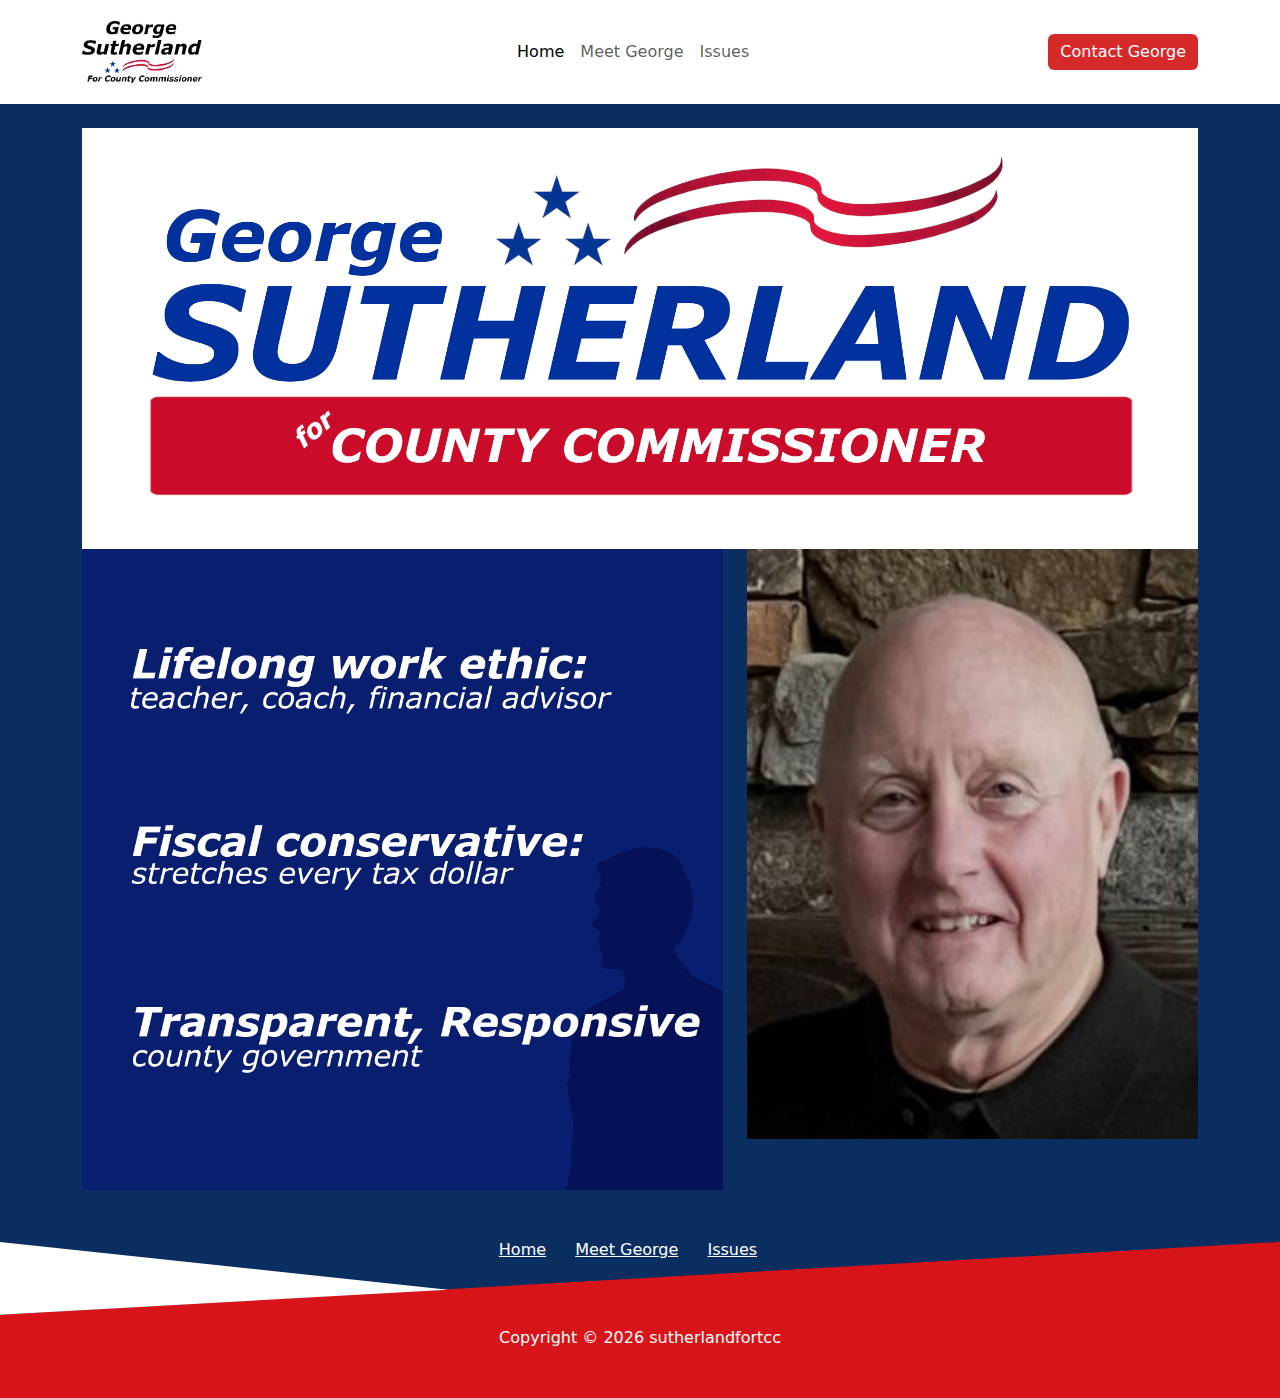
<file: index.html>
<!DOCTYPE html>
<html data-bs-theme="light" lang="en" style="background: #ffffff;">

<head>
    <meta charset="utf-8">
    <meta name="viewport" content="width=device-width, initial-scale=1.0, shrink-to-fit=no">
    <title>Sutherland for County Commissioner</title>
    <link rel="canonical" href="https://sutherlandfortcc.com/">
    <meta property="og:url" content="https://sutherlandfortcc.com/">
    <script type="application/ld+json">
        {
            "@context": "http://schema.org",
            "@type": "WebSite",
            "name": "Sutherland For TCC",
            "url": "https://sutherlandfortcc.com"
        }
    </script>
    <link rel="icon" type="image/png" sizes="4039x4039" href="assets/img/Iconwhitebg.png">
    <link rel="icon" type="image/png" sizes="4039x4039" href="assets/img/Iconwhitebg.png" media="(prefers-color-scheme: dark)">
    <link rel="icon" type="image/png" sizes="4039x4039" href="assets/img/Iconwhitebg.png">
    <link rel="icon" type="image/png" sizes="4039x4039" href="assets/img/Iconwhitebg.png" media="(prefers-color-scheme: dark)">
    <link rel="icon" type="image/png" sizes="4039x4039" href="assets/img/Iconwhitebg.png">
    <link rel="icon" type="image/png" sizes="4039x4039" href="assets/img/Iconwhitebg.png">
    <link rel="icon" type="image/png" sizes="4039x4039" href="assets/img/Iconwhitebg.png">
    <link rel="stylesheet" href="assets/bootstrap/css/bootstrap.min.css">
    <link rel="stylesheet" href="assets/css/Navbar-Centered-Links-icons.css">
    <link rel="stylesheet" href="assets/css/styles.css">
<script id="dsq-count-scr" src="//sutherlandfortcc-com.disqus.com/count.js" async></script>
</head>

<body style="background: rgb(10,46,96);">
    <nav class="navbar navbar-expand-md bg-body py-3">
        <div class="container"><a class="navbar-brand d-flex align-items-center" href="#"><img class="img-fluid" width="2737" height="1409" src="assets/img/newlogo.png" style="width: 120px;"></a><button data-bs-toggle="collapse" class="navbar-toggler" data-bs-target="#navcol-3"><span class="visually-hidden">Toggle navigation</span><span class="navbar-toggler-icon"></span></button>
            <div class="collapse navbar-collapse" id="navcol-3">
                <ul class="navbar-nav mx-auto">
                    <li class="nav-item"><a class="nav-link active" href="/index.html">Home</a></li>
                    <li class="nav-item"><a class="nav-link" href="/meet-george.html">Meet George</a></li>
                    <li class="nav-item"><a class="nav-link" href="/issues.html">Issues</a></li>
                    <li class="nav-item"></li>
                </ul><a class="btn btn-primary" role="button" style="background: #d42a2a;border-style: none;" href="contact-george.html" target="_parent">Contact George</a>
            </div>
        </div>
    </nav>
    <div class="container">
        <div class="row">
            <div class="col-md-12"><img class="img-fluid mt-4" width="2120" height="800" src="assets/img/geobanner.png"></div>
        </div>
    </div>
    <div class="container">
        <div class="row">
            <div class="col-md-7"><img class="img-fluid" width="2120" height="2120" src="assets/img/banner2.png"></div>
            <div class="col-md-5"><img class="img-fluid w-100" width="378" height="495" src="assets/img/geoimage.png"></div>
        </div>
    </div>
    <footer class="text-center position-relative overflow-hidden diagonal-footer">
        <div class="container position-relative py-5" style="z-index:10;">
            <ul class="list-inline mb-3">
                <li class="list-inline-item me-4 list-inline-item"><a class="link-light" href="/index.html">Home</a></li>
                <li class="list-inline-item me-4 list-inline-item"><a class="link-light" href="/meet-george.html">Meet George</a></li>
                <li class="list-inline-item me-4 list-inline-item"><a class="link-light" href="/issues.html">Issues</a></li>
            </ul>
            <ul class="list-inline mb-4">
                <li class="list-inline-item me-4 list-inline-item"><i class="fs-4 bi bi-facebook"></i></li>
                <li class="list-inline-item me-4 list-inline-item"><i class="fs-4 bi bi-twitter-x"></i></li>
                <li class="list-inline-item list-inline-item"><i class="fs-4 bi bi-instagram"></i></li>
            </ul>
            <p class="mb-0">Copyright © 2026 sutherlandfortcc</p>
        </div>
    </footer>
    <script src="assets/bootstrap/js/bootstrap.min.js"></script>
</body>

</html>
</file>
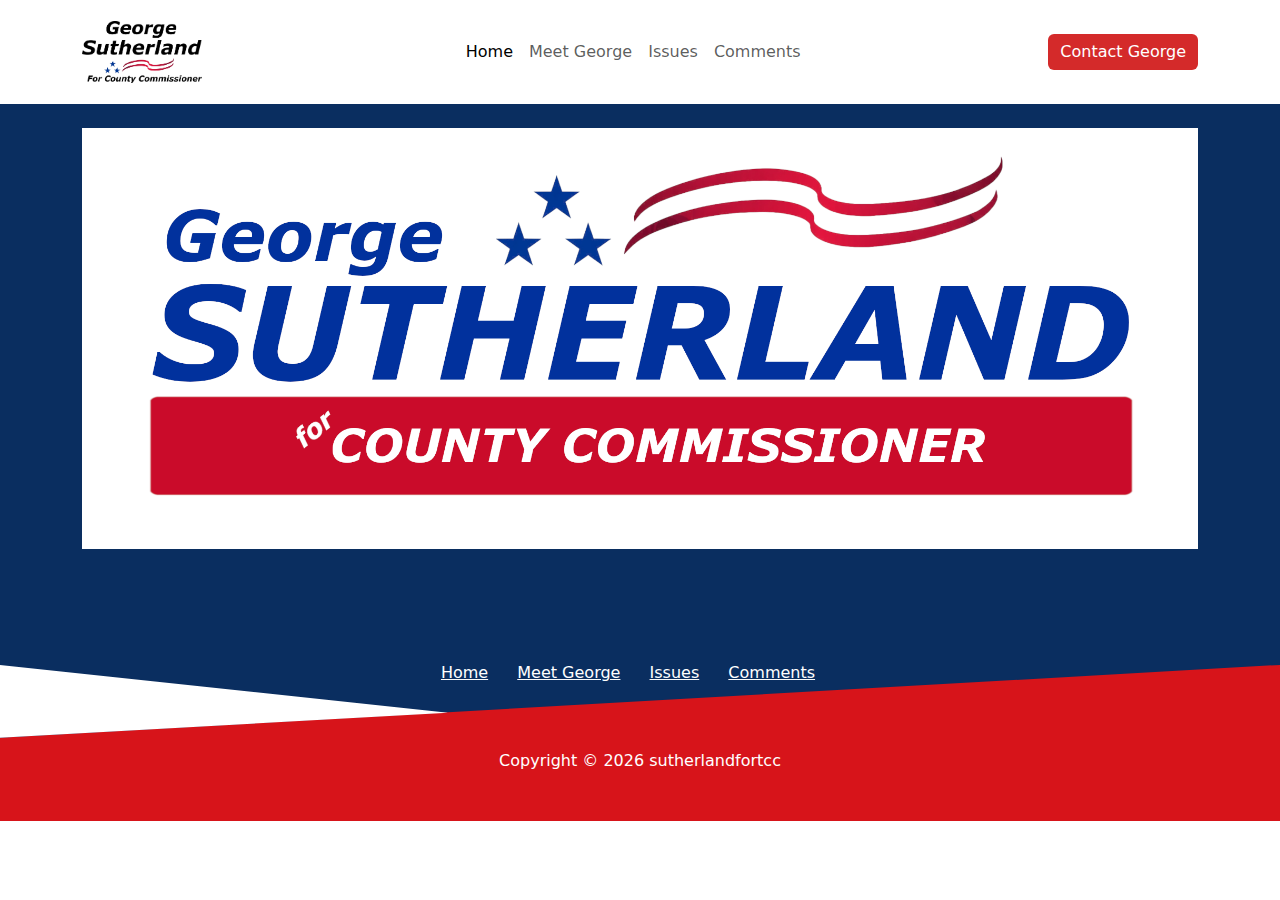
<file: comments.html>
<!DOCTYPE html>
<html data-bs-theme="light" lang="en" style="background: #ffffff;">

<head>
    <meta charset="utf-8">
    <meta name="viewport" content="width=device-width, initial-scale=1.0, shrink-to-fit=no">
    <title>Sutherland for County Commissioner</title>
    <link rel="canonical" href="https://sutherlandfortcc.com/comments.html">
    <meta property="og:url" content="https://sutherlandfortcc.com/comments.html">
    <link rel="icon" type="image/png" sizes="4039x4039" href="assets/img/Iconwhitebg.png">
    <link rel="icon" type="image/png" sizes="4039x4039" href="assets/img/Iconwhitebg.png" media="(prefers-color-scheme: dark)">
    <link rel="icon" type="image/png" sizes="4039x4039" href="assets/img/Iconwhitebg.png">
    <link rel="icon" type="image/png" sizes="4039x4039" href="assets/img/Iconwhitebg.png" media="(prefers-color-scheme: dark)">
    <link rel="icon" type="image/png" sizes="4039x4039" href="assets/img/Iconwhitebg.png">
    <link rel="icon" type="image/png" sizes="4039x4039" href="assets/img/Iconwhitebg.png">
    <link rel="icon" type="image/png" sizes="4039x4039" href="assets/img/Iconwhitebg.png">
    <link rel="stylesheet" href="assets/bootstrap/css/bootstrap.min.css">
    <link rel="stylesheet" href="assets/css/Navbar-Centered-Links-icons.css">
    <link rel="stylesheet" href="assets/css/styles.css">
<script id="dsq-count-scr" src="//sutherlandfortcc-com.disqus.com/count.js" async></script>
</head>

<body style="background: rgb(10,46,96);">
    <nav class="navbar navbar-expand-md bg-body py-3">
        <div class="container"><a class="navbar-brand d-flex align-items-center" href="#"><img class="img-fluid" width="2737" height="1409" src="assets/img/newlogo.png" style="width: 120px;"></a><button data-bs-toggle="collapse" class="navbar-toggler" data-bs-target="#navcol-3"><span class="visually-hidden">Toggle navigation</span><span class="navbar-toggler-icon"></span></button>
            <div class="collapse navbar-collapse" id="navcol-3">
                <ul class="navbar-nav mx-auto">
                    <li class="nav-item"><a class="nav-link active" href="/index.html">Home</a></li>
                    <li class="nav-item"><a class="nav-link" href="/meet-george.html">Meet George</a></li>
                    <li class="nav-item"><a class="nav-link" href="/issues.html">Issues</a></li>
                    <li class="nav-item"><a class="nav-link" href="/comments.html">Comments</a></li>
                </ul><a class="btn btn-primary" role="button" href="/contact-george.html" style="background: #d42a2a;border-style: none;" target="_parent">Contact George</a>
            </div>
        </div>
    </nav>
    <div class="container">
        <div class="row">
            <div class="col-md-12"><img class="img-fluid mt-4" width="2120" height="800" src="assets/img/geobanner.png"></div>
        </div>
    </div>
    <div class="container" style="margin-top: 32px;margin-bottom: 32px;"><div class="row">
<div id="disqus_thread"></div>
<script>
    /**
    *  RECOMMENDED CONFIGURATION VARIABLES: EDIT AND UNCOMMENT THE SECTION BELOW TO INSERT DYNAMIC VALUES FROM YOUR PLATFORM OR CMS.
    *  LEARN WHY DEFINING THESE VARIABLES IS IMPORTANT: https://disqus.com/admin/universalcode/#configuration-variables    */
    /*
    var disqus_config = function () {
    this.page.url = PAGE_URL;  // Replace PAGE_URL with your page's canonical URL variable
    this.page.identifier = PAGE_IDENTIFIER; // Replace PAGE_IDENTIFIER with your page's unique identifier variable
    };
    */
    (function() { // DON'T EDIT BELOW THIS LINE
    var d = document, s = d.createElement('script');
    s.src = 'https://sutherlandfortcc-com.disqus.com/embed.js';
    s.setAttribute('data-timestamp', +new Date());
    (d.head || d.body).appendChild(s);
    })();
</script>
<noscript>Please enable JavaScript to view the <a href="https://disqus.com/?ref_noscript">comments powered by Disqus.</a></noscript>
</div>
<script id="dsq-count-scr" src="//sutherlandfortcc-com.disqus.com/count.js" async></script></div>
    <footer class="text-center position-relative overflow-hidden diagonal-footer">
        <div class="container position-relative py-5" style="z-index:10;">
            <ul class="list-inline mb-3">
                <li class="list-inline-item me-4 list-inline-item"><a class="link-light" href="/index.html">Home</a></li>
                <li class="list-inline-item me-4 list-inline-item"><a class="link-light" href="/meet-george.html">Meet George</a></li>
                <li class="list-inline-item me-4 list-inline-item"><a class="link-light" href="/issues.html">Issues</a></li>
                <li class="list-inline-item me-4 list-inline-item"><a class="link-light" href="/comments.html">Comments</a></li>
            </ul>
            <ul class="list-inline mb-4">
                <li class="list-inline-item me-4 list-inline-item"><i class="fs-4 bi bi-facebook"></i></li>
                <li class="list-inline-item me-4 list-inline-item"><i class="fs-4 bi bi-twitter-x"></i></li>
                <li class="list-inline-item list-inline-item"><i class="fs-4 bi bi-instagram"></i></li>
            </ul>
            <p class="mb-0">Copyright © 2026 sutherlandfortcc</p>
        </div>
    </footer>
    <script src="assets/bootstrap/js/bootstrap.min.js"></script>
</body>

</html>
</file>
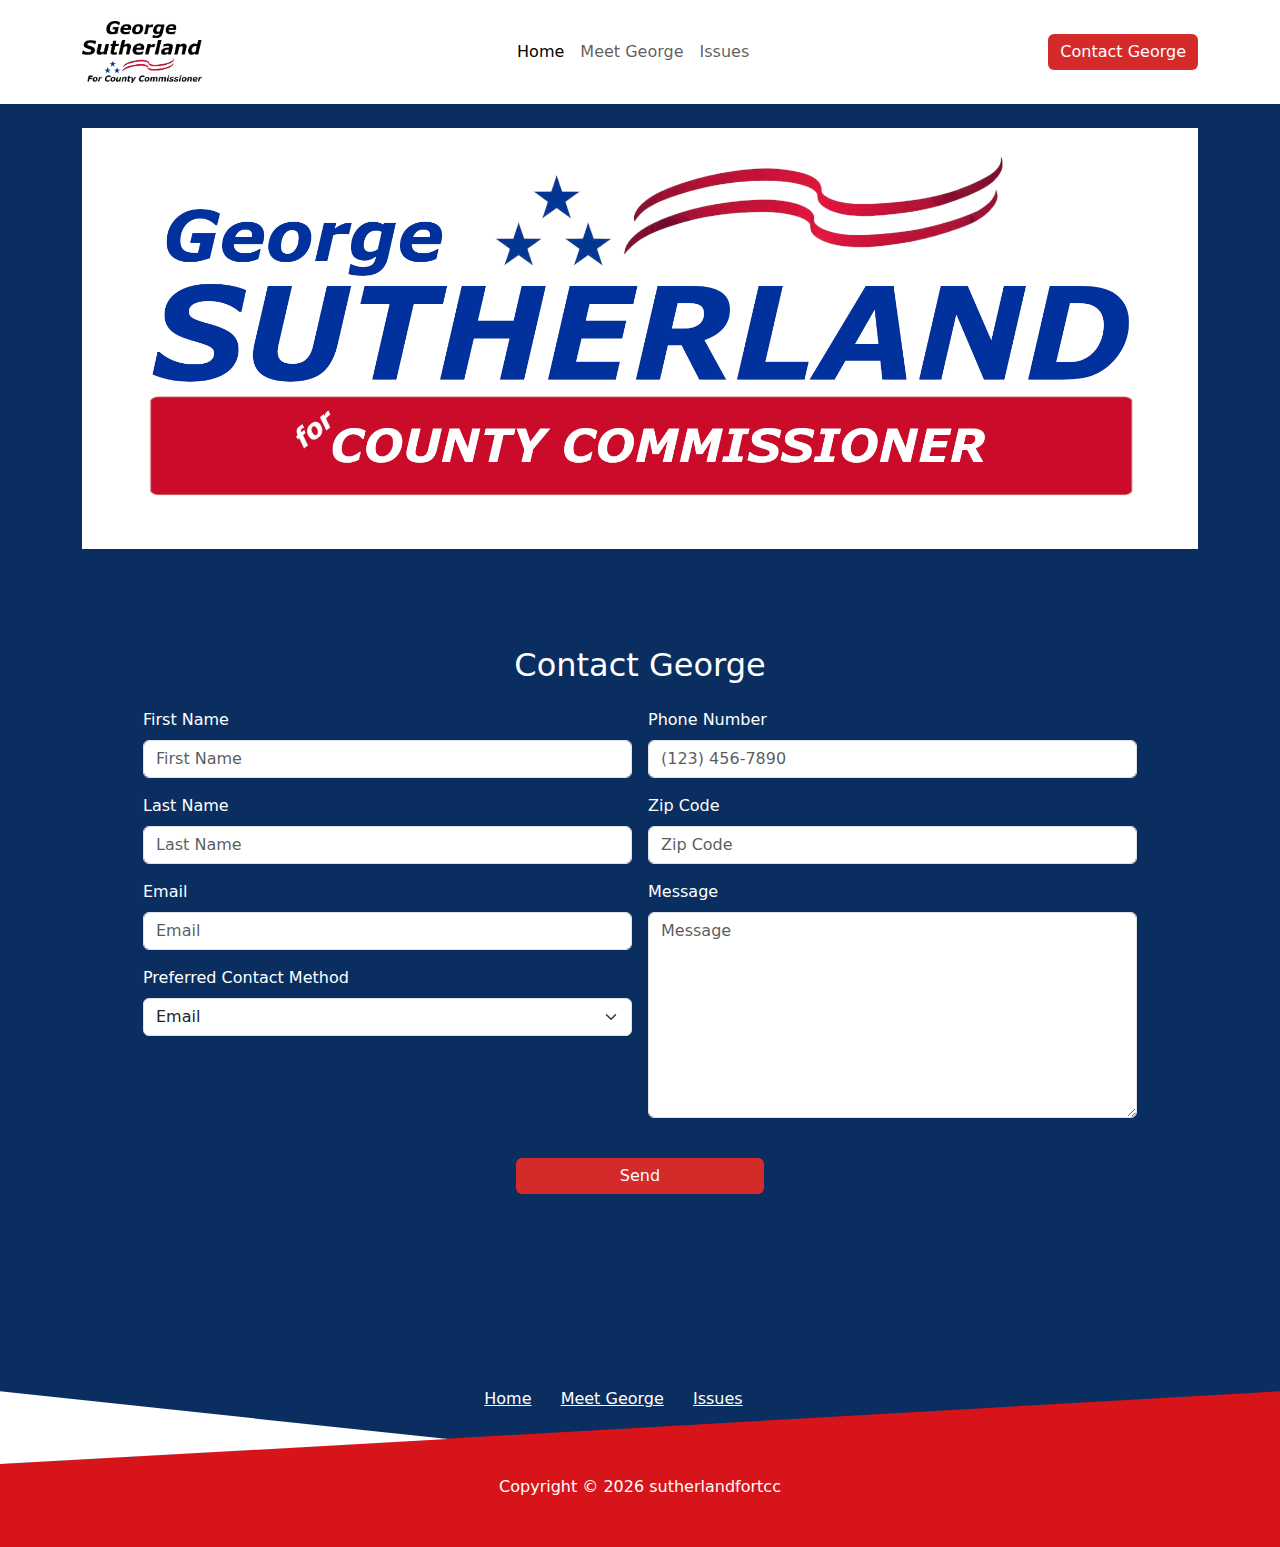
<file: contact-george.html>
<!DOCTYPE html>
<html data-bs-theme="light" lang="en" style="background: #ffffff;">

<head>
    <meta charset="utf-8">
    <meta name="viewport" content="width=device-width, initial-scale=1.0, shrink-to-fit=no">
    <title>Sutherland for County Commissioner</title>
    <link rel="canonical" href="https://sutherlandfortcc.com/contact-george.html">
    <meta property="og:url" content="https://sutherlandfortcc.com/contact-george.html">
    <link rel="icon" type="image/png" sizes="4039x4039" href="assets/img/Iconwhitebg.png">
    <link rel="icon" type="image/png" sizes="4039x4039" href="assets/img/Iconwhitebg.png" media="(prefers-color-scheme: dark)">
    <link rel="icon" type="image/png" sizes="4039x4039" href="assets/img/Iconwhitebg.png">
    <link rel="icon" type="image/png" sizes="4039x4039" href="assets/img/Iconwhitebg.png" media="(prefers-color-scheme: dark)">
    <link rel="icon" type="image/png" sizes="4039x4039" href="assets/img/Iconwhitebg.png">
    <link rel="icon" type="image/png" sizes="4039x4039" href="assets/img/Iconwhitebg.png">
    <link rel="icon" type="image/png" sizes="4039x4039" href="assets/img/Iconwhitebg.png">
    <link rel="stylesheet" href="assets/bootstrap/css/bootstrap.min.css">
    <link rel="stylesheet" href="assets/css/Navbar-Centered-Links-icons.css">
    <link rel="stylesheet" href="assets/css/styles.css">
<script id="dsq-count-scr" src="//sutherlandfortcc-com.disqus.com/count.js" async></script>
</head>

<body style="background: rgb(10,46,96);">
    <nav class="navbar navbar-expand-md bg-body py-3">
        <div class="container"><a class="navbar-brand d-flex align-items-center" href="#"><img class="img-fluid" width="2737" height="1409" src="assets/img/newlogo.png" style="width: 120px;"></a><button data-bs-toggle="collapse" class="navbar-toggler" data-bs-target="#navcol-3"><span class="visually-hidden">Toggle navigation</span><span class="navbar-toggler-icon"></span></button>
            <div class="collapse navbar-collapse" id="navcol-3">
                <ul class="navbar-nav mx-auto">
                    <li class="nav-item"><a class="nav-link active" href="/index.html">Home</a></li>
                    <li class="nav-item"><a class="nav-link" href="/meet-george.html">Meet George</a></li>
                    <li class="nav-item"><a class="nav-link" href="/issues.html">Issues</a></li>
                    <li class="nav-item"></li>
                </ul><a class="btn btn-primary" role="button" href="/contact-george.html" style="background: #d42a2a;border-style: none;" target="_parent">Contact George</a>
            </div>
        </div>
    </nav>
    <div class="container">
        <div class="row">
            <div class="col-md-12"><img class="img-fluid mt-4" width="2120" height="800" src="assets/img/geobanner.png"></div>
        </div>
        <section class="position-relative py-4 py-xl-5">
            <div class="container position-relative">
                <div class="row d-flex justify-content-center">
                    <div style="border-color: rgba(33,37,41,0);">
                        <div class="card mb-5" style="background: rgba(255,255,255,0);border-color: rgba(33,37,41,0);">
                            <div class="card-body p-sm-5" style="border-color: rgba(33,37,41,0);color: rgba(33,37,41,0);">
                                <h2 class="text-center mb-4" style="border-color: rgb(255,255,255);color: rgb(255,255,255);">Contact George</h2>
                                <form data-bss-recipient="c19b394ef7cd3996d96fe437ce6abf52" data-bss-subject="County Election" data-bss-redirect-url="thank-you.html">
                                    <div class="row g-3">
                                        <div class="col-md-6">
                                            <div class="mb-3"><label class="form-label" for="first-name" style="color: rgb(255,255,255);">First Name</label><input class="form-control form-control" type="text" id="first-name" name="first_name" placeholder="First Name" required=""></div>
                                            <div class="mb-3"><label class="form-label" for="last-name" style="color: rgb(255,255,255);">Last Name</label><input class="form-control form-control" type="text" id="last-name" name="last_name" placeholder="Last Name" required=""></div>
                                            <div class="mb-3" style="border-color: rgb(255,255,255);"><label class="form-label" for="email-2" style="color: rgb(255,255,255);">Email</label><input class="form-control form-control" type="email" id="email-2" name="email" placeholder="Email" required=""></div>
                                            <div class="mb-3"><label class="form-label" for="preferred-contact" style="color: rgb(255,255,255);">Preferred Contact Method</label><select class="form-select form-select" id="preferred-contact" name="preferred_contact" required="">
                                                    <option value="email" selected="">Email</option>
                                                    <option value="phone">Phone</option>
                                                </select></div>
                                        </div>
                                        <div class="col-md-6">
                                            <div class="mb-3"><label class="form-label" for="phone" style="color: rgb(255,255,255);">Phone Number</label><input class="form-control form-control" type="tel" id="phone" name="phone" placeholder="(123) 456-7890"></div>
                                            <div class="mb-3"><label class="form-label" for="zip" style="color: rgb(255,255,255);">Zip Code</label><input class="form-control form-control" type="text" id="zip" name="zip" placeholder="Zip Code"></div>
                                            <div class="mb-3"><label class="form-label" for="message-2" style="color: rgb(255,255,255);">Message</label><textarea class="form-control form-control" id="message-2" name="message" placeholder="Message" required="" rows="8"></textarea></div>
                                        </div>
                                    </div>
                                    <div class="d-flex justify-content-center mt-4"><button class="btn btn-primary d-block w-25" type="submit" style="background: #d42a2a;border-style: none;">Send</button></div>
                                </form>
                            </div>
                        </div>
                    </div>
                </div>
            </div>
        </section>
    </div>
    <footer class="text-center position-relative overflow-hidden diagonal-footer">
        <div class="container position-relative py-5" style="z-index:10;">
            <ul class="list-inline mb-3">
                <li class="list-inline-item me-4 list-inline-item"><a class="link-light" href="/index.html">Home</a></li>
                <li class="list-inline-item me-4 list-inline-item"><a class="link-light" href="/meet-george.html">Meet George</a></li>
                <li class="list-inline-item me-4 list-inline-item"><a class="link-light" href="/issues.html">Issues</a></li>
                <li class="list-inline-item me-4 list-inline-item"></li>
            </ul>
            <ul class="list-inline mb-4">
                <li class="list-inline-item me-4 list-inline-item"><i class="fs-4 bi bi-facebook"></i></li>
                <li class="list-inline-item me-4 list-inline-item"><i class="fs-4 bi bi-twitter-x"></i></li>
                <li class="list-inline-item list-inline-item"><i class="fs-4 bi bi-instagram"></i></li>
            </ul>
            <p class="mb-0">Copyright © 2026 sutherlandfortcc</p>
        </div>
    </footer>
    <script src="assets/bootstrap/js/bootstrap.min.js"></script>
    <script src="assets/js/smart-forms.min.js"></script>
</body>

</html>
</file>
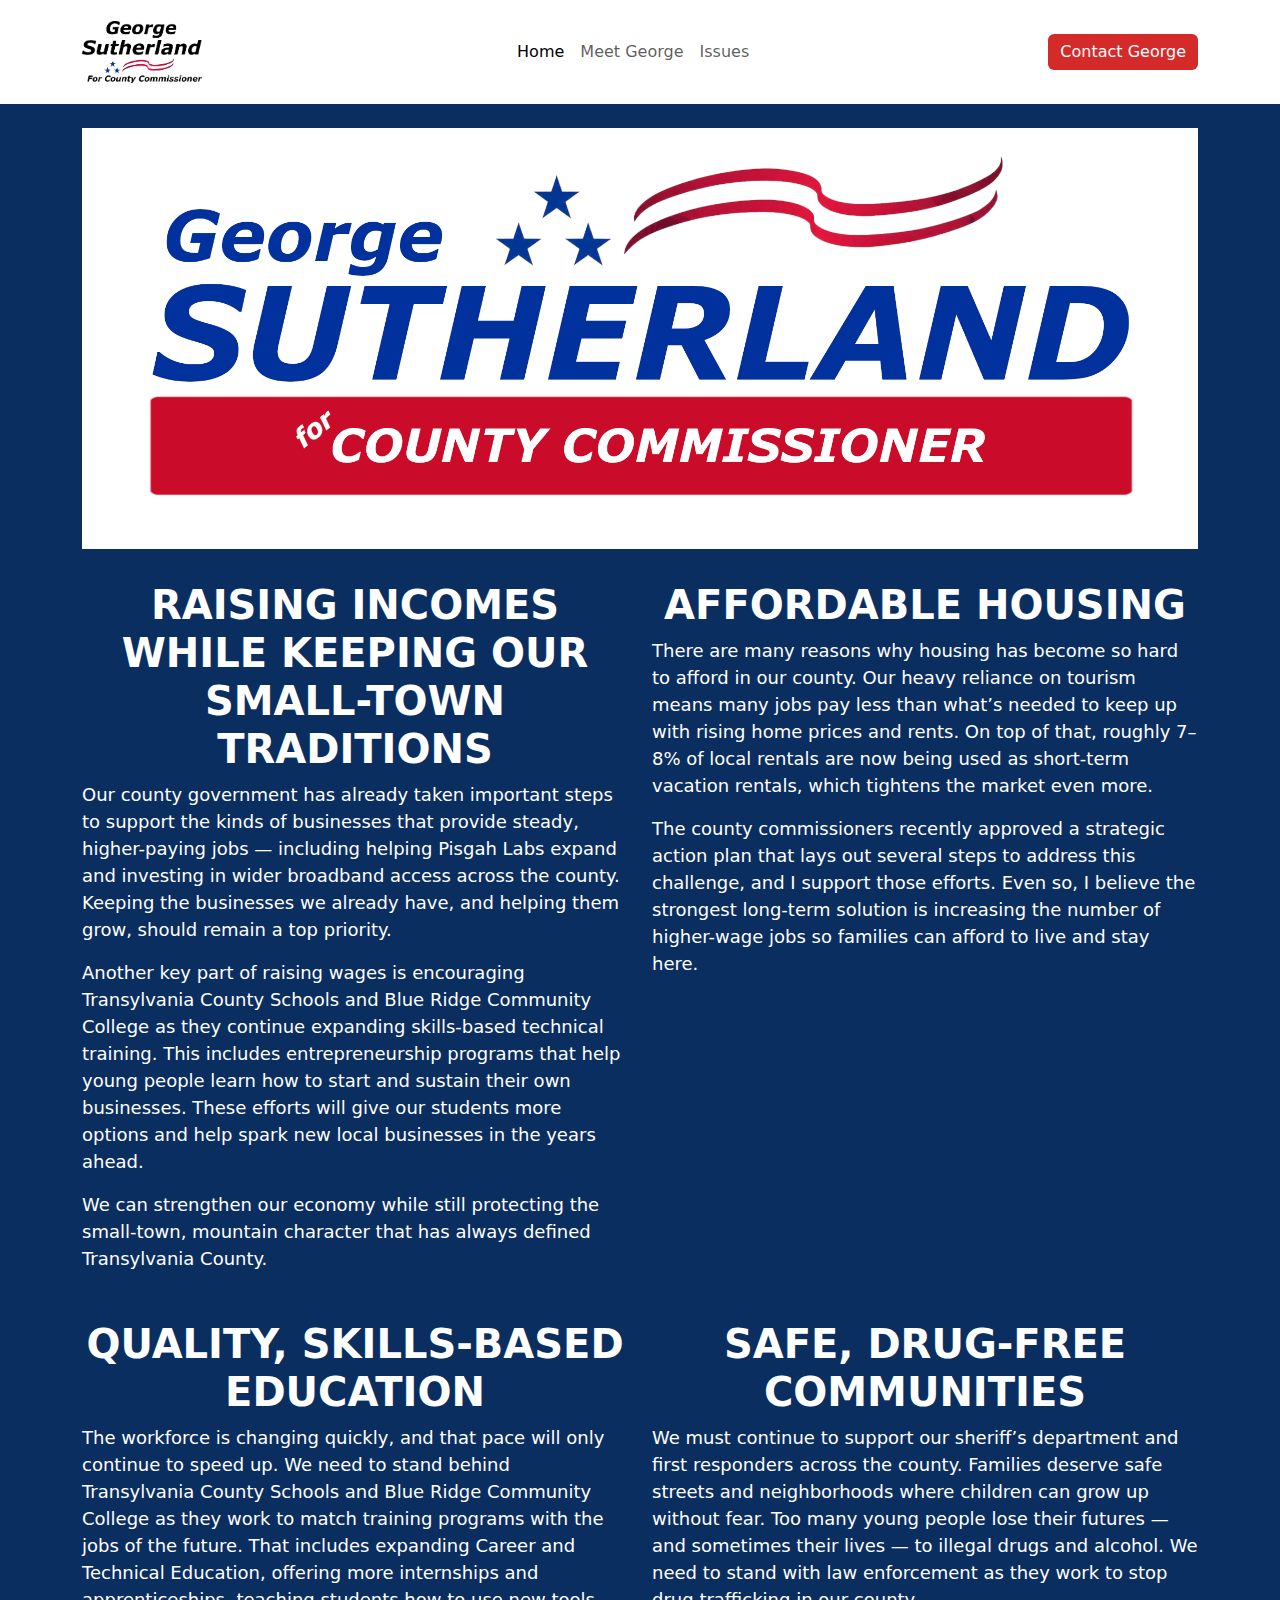
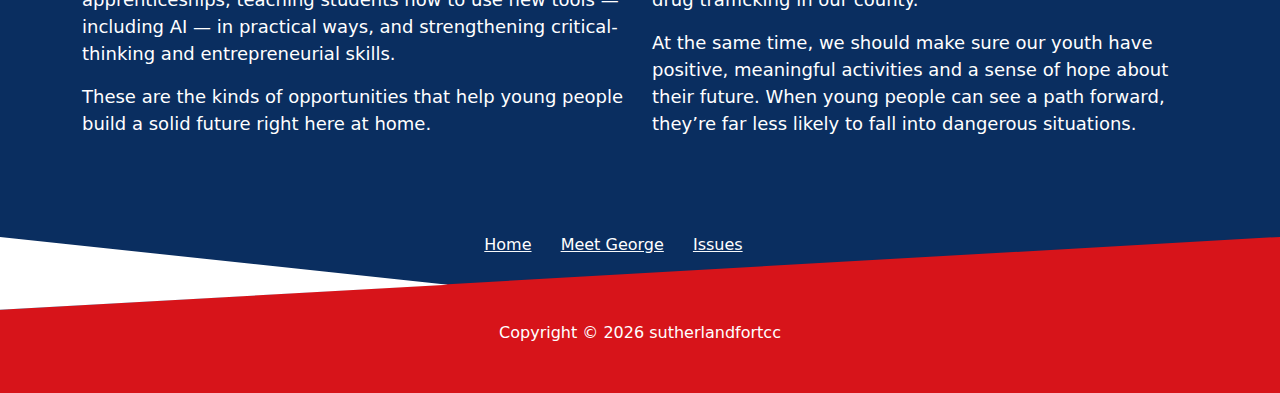
<file: issues.html>
<!DOCTYPE html>
<html data-bs-theme="light" lang="en" style="background: #ffffff;">

<head>
    <meta charset="utf-8">
    <meta name="viewport" content="width=device-width, initial-scale=1.0, shrink-to-fit=no">
    <title>Sutherland for County Commissioner</title>
    <link rel="canonical" href="https://sutherlandfortcc.com/issues.html">
    <meta property="og:url" content="https://sutherlandfortcc.com/issues.html">
    <link rel="icon" type="image/png" sizes="4039x4039" href="assets/img/Iconwhitebg.png">
    <link rel="icon" type="image/png" sizes="4039x4039" href="assets/img/Iconwhitebg.png" media="(prefers-color-scheme: dark)">
    <link rel="icon" type="image/png" sizes="4039x4039" href="assets/img/Iconwhitebg.png">
    <link rel="icon" type="image/png" sizes="4039x4039" href="assets/img/Iconwhitebg.png" media="(prefers-color-scheme: dark)">
    <link rel="icon" type="image/png" sizes="4039x4039" href="assets/img/Iconwhitebg.png">
    <link rel="icon" type="image/png" sizes="4039x4039" href="assets/img/Iconwhitebg.png">
    <link rel="icon" type="image/png" sizes="4039x4039" href="assets/img/Iconwhitebg.png">
    <link rel="stylesheet" href="assets/bootstrap/css/bootstrap.min.css">
    <link rel="stylesheet" href="assets/css/Navbar-Centered-Links-icons.css">
    <link rel="stylesheet" href="assets/css/styles.css">
<script id="dsq-count-scr" src="//sutherlandfortcc-com.disqus.com/count.js" async></script>
</head>

<body style="background: rgb(10,46,96);">
    <nav class="navbar navbar-expand-md bg-body py-3">
        <div class="container"><a class="navbar-brand d-flex align-items-center" href="#"><img class="img-fluid" width="2737" height="1409" src="assets/img/newlogo.png" style="width: 120px;"></a><button data-bs-toggle="collapse" class="navbar-toggler" data-bs-target="#navcol-3"><span class="visually-hidden">Toggle navigation</span><span class="navbar-toggler-icon"></span></button>
            <div class="collapse navbar-collapse" id="navcol-3">
                <ul class="navbar-nav mx-auto">
                    <li class="nav-item"><a class="nav-link active" href="/index.html">Home</a></li>
                    <li class="nav-item"><a class="nav-link" href="/meet-george.html">Meet George</a></li>
                    <li class="nav-item"><a class="nav-link" href="/issues.html">Issues</a></li>
                    <li class="nav-item"></li>
                </ul><a class="btn btn-primary" role="button" href="/contact-george.html" style="background: #d42a2a;border-style: none;" target="_parent">Contact George</a>
            </div>
        </div>
    </nav>
    <div class="container">
        <div class="row">
            <div class="col-md-12"><img class="img-fluid mt-4" width="2120" height="800" src="assets/img/geobanner.png"></div>
        </div>
    </div>
    <div class="container" style="margin-top: 32px;margin-bottom: 32px;">
        <div class="row">
            <div class="col-md-6">
                <h1 class="text-uppercase fw-bold text-center" style="color: rgb(255,255,255);">Raising Incomes While Keeping Our Small-Town Traditions</h1>
                <p style="font-size: 18px;color: rgb(255,255,255);">Our county government has already taken important steps to support the kinds of businesses that provide steady, higher-paying jobs — including helping Pisgah Labs expand and investing in wider broadband access across the county. Keeping the businesses we already have, and helping them grow, should remain a top priority.</p>
                <p style="font-size: 18px;color: rgb(255,255,255);">Another key part of raising wages is encouraging Transylvania County Schools and Blue Ridge Community College as they continue expanding skills-based technical training. This includes entrepreneurship programs that help young people learn how to start and sustain their own businesses. These efforts will give our students more options and help spark new local businesses in the years ahead.</p>
                <p style="font-size: 18px;color: rgb(255,255,255);">We can strengthen our economy while still protecting the small-town, mountain character that has always defined Transylvania County.</p>
            </div>
            <div class="col-md-6">
                <h1 class="text-uppercase fw-bold text-center" style="color: rgb(255,255,255);">Affordable Housing</h1>
                <p style="font-size: 18px;color: rgb(255,255,255);">There are many reasons why housing has become so hard to afford in our county. Our heavy reliance on tourism means many jobs pay less than what’s needed to keep up with rising home prices and rents. On top of that, roughly 7–8% of local rentals are now being used as short-term vacation rentals, which tightens the market even more.</p>
                <p style="font-size: 18px;color: rgb(255,255,255);">The county commissioners recently approved a strategic action plan that lays out several steps to address this challenge, and I support those efforts. Even so, I believe the strongest long-term solution is increasing the number of higher-wage jobs so families can afford to live and stay here.</p>
            </div>
        </div>
    </div>
    <div class="container" style="margin-top: 32px;margin-bottom: 32px;">
        <div class="row">
            <div class="col-md-6">
                <h1 class="text-uppercase fw-bold text-center" style="color: rgb(255,255,255);">Quality, Skills-Based Education</h1>
                <p style="font-size: 18px;color: rgb(255,255,255);">The workforce is changing quickly, and that pace will only continue to speed up. We need to stand behind Transylvania County Schools and Blue Ridge Community College as they work to match training programs with the jobs of the future. That includes expanding Career and Technical Education, offering more internships and apprenticeships, teaching students how to use new tools — including AI — in practical ways, and strengthening critical-thinking and entrepreneurial skills.</p>
                <p style="font-size: 18px;color: rgb(255,255,255);">These are the kinds of opportunities that help young people build a solid future right here at home.</p>
            </div>
            <div class="col-md-6">
                <h1 class="text-uppercase fw-bold text-center" style="color: rgb(255,255,255);">Safe, Drug-Free Communities</h1>
                <p style="font-size: 18px;color: rgb(255,255,255);">We must continue to support our sheriff’s department and first responders across the county. Families deserve safe streets and neighborhoods where children can grow up without fear. Too many young people lose their futures — and sometimes their lives — to illegal drugs and alcohol. We need to stand with law enforcement as they work to stop drug trafficking in our county.</p>
                <p style="font-size: 18px;color: rgb(255,255,255);">At the same time, we should make sure our youth have positive, meaningful activities and a sense of hope about their future. When young people can see a path forward, they’re far less likely to fall into dangerous situations.</p>
            </div>
        </div>
    </div>
    <footer class="text-center position-relative overflow-hidden diagonal-footer">
        <div class="container position-relative py-5" style="z-index:10;">
            <ul class="list-inline mb-3">
                <li class="list-inline-item me-4 list-inline-item"><a class="link-light" href="/index.html">Home</a></li>
                <li class="list-inline-item me-4 list-inline-item"><a class="link-light" href="/meet-george.html">Meet George</a></li>
                <li class="list-inline-item me-4 list-inline-item"><a class="link-light" href="/issues.html">Issues</a></li>
                <li class="list-inline-item me-4 list-inline-item"></li>
            </ul>
            <ul class="list-inline mb-4">
                <li class="list-inline-item me-4 list-inline-item"><i class="fs-4 bi bi-facebook"></i></li>
                <li class="list-inline-item me-4 list-inline-item"><i class="fs-4 bi bi-twitter-x"></i></li>
                <li class="list-inline-item list-inline-item"><i class="fs-4 bi bi-instagram"></i></li>
            </ul>
            <p class="mb-0">Copyright © 2026 sutherlandfortcc</p>
        </div>
    </footer>
    <script src="assets/bootstrap/js/bootstrap.min.js"></script>
</body>

</html>
</file>
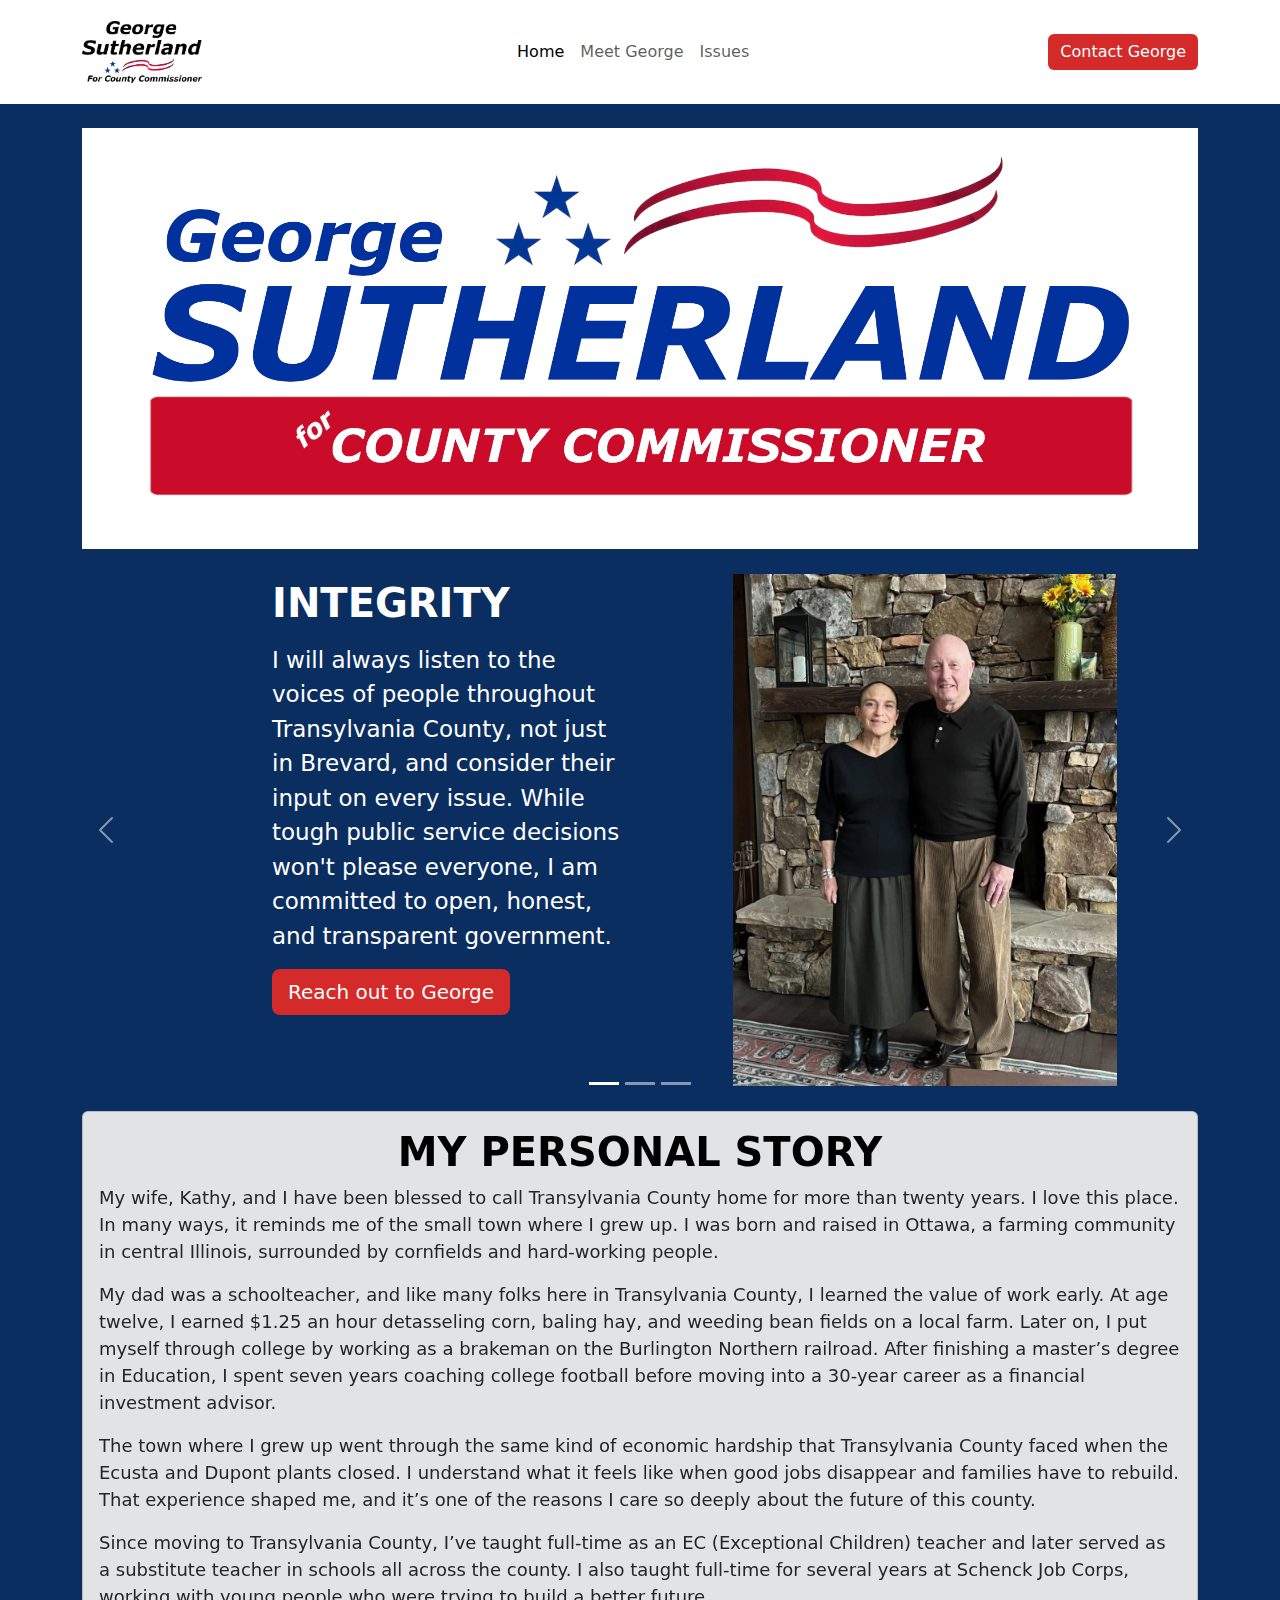
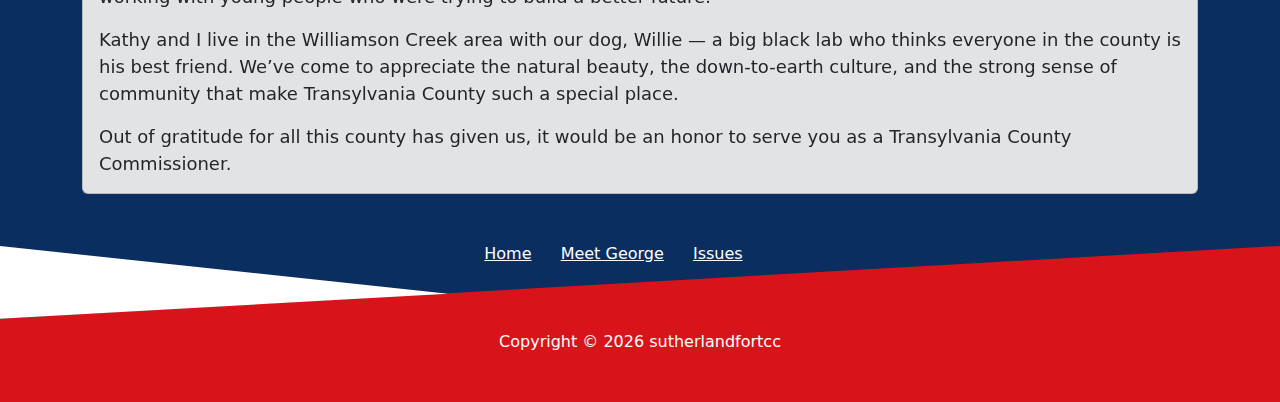
<file: meet-george.html>
<!DOCTYPE html>
<html data-bs-theme="light" lang="en" style="background: #ffffff;">

<head>
    <meta charset="utf-8">
    <meta name="viewport" content="width=device-width, initial-scale=1.0, shrink-to-fit=no">
    <title>Sutherland for County Commissioner</title>
    <link rel="canonical" href="https://sutherlandfortcc.com/meet-george.html">
    <meta property="og:url" content="https://sutherlandfortcc.com/meet-george.html">
    <link rel="icon" type="image/png" sizes="4039x4039" href="assets/img/Iconwhitebg.png">
    <link rel="icon" type="image/png" sizes="4039x4039" href="assets/img/Iconwhitebg.png" media="(prefers-color-scheme: dark)">
    <link rel="icon" type="image/png" sizes="4039x4039" href="assets/img/Iconwhitebg.png">
    <link rel="icon" type="image/png" sizes="4039x4039" href="assets/img/Iconwhitebg.png" media="(prefers-color-scheme: dark)">
    <link rel="icon" type="image/png" sizes="4039x4039" href="assets/img/Iconwhitebg.png">
    <link rel="icon" type="image/png" sizes="4039x4039" href="assets/img/Iconwhitebg.png">
    <link rel="icon" type="image/png" sizes="4039x4039" href="assets/img/Iconwhitebg.png">
    <link rel="stylesheet" href="assets/bootstrap/css/bootstrap.min.css">
    <link rel="stylesheet" href="assets/css/Navbar-Centered-Links-icons.css">
    <link rel="stylesheet" href="assets/css/styles.css">
<script id="dsq-count-scr" src="//sutherlandfortcc-com.disqus.com/count.js" async></script>
</head>

<body style="background: rgb(10,46,96);">
    <nav class="navbar navbar-expand-md bg-body py-3">
        <div class="container"><a class="navbar-brand d-flex align-items-center" href="#"><img class="img-fluid" width="2737" height="1409" src="assets/img/newlogo.png" style="width: 120px;"></a><button data-bs-toggle="collapse" class="navbar-toggler" data-bs-target="#navcol-3"><span class="visually-hidden">Toggle navigation</span><span class="navbar-toggler-icon"></span></button>
            <div class="collapse navbar-collapse" id="navcol-3">
                <ul class="navbar-nav mx-auto">
                    <li class="nav-item"><a class="nav-link active" href="/index.html">Home</a></li>
                    <li class="nav-item"><a class="nav-link" href="/meet-george.html">Meet George</a></li>
                    <li class="nav-item"><a class="nav-link" href="/issues.html">Issues</a></li>
                    <li class="nav-item"></li>
                </ul><a class="btn btn-primary" role="button" href="/contact-george.html" style="background: #d42a2a;border-style: none;" target="_parent">Contact George</a>
            </div>
        </div>
    </nav>
    <section>
        <div class="container">
            <div class="row">
                <div class="col-md-12"><img class="img-fluid mt-4" width="2120" height="800" src="assets/img/geobanner.png"></div>
            </div>
        </div>
    </section>
    <section>
        <div class="container-fluid">
            <div class="row">
                <div class="col">
                    <div class="carousel slide carousel-fade" data-bs-ride="carousel" data-bs-interval="9000" id="carousel-1" style="background: #0a2e60;">
                        <div class="carousel-inner h-100" style="background: #0a2e60;">
                            <div class="carousel-item active h-100" style="background: #0a2e60;">
                                <div class="container d-flex h-100 flex-column justify-content-center" style="--bs-body-bg: #0a2e60;background: transparent;border-style: none;">
                                    <div class="row">
                                        <div class="col-sm-7 col-md-6 col-xl-4 offset-md-2 col-xs" style="padding-top: 30px;padding-bottom: 30px;">
                                            <div>
                                                <h1 class="text-uppercase fw-bold" style="color: rgb(255,255,255);">Integrity</h1>
                                                <p class="my-3" style="color: #ffffff;font-size: 23px;background: #0a2e60;">I will always listen to the voices of people throughout Transylvania County, not just in Brevard, and consider their input on every issue. While tough public service decisions won't please everyone, I am committed to open, honest, and transparent government.</p><a class="btn btn-primary btn-lg me-2" role="button" href="contact-george.html" data-bs-target="" style="background: #d42a2a;border-style: none;" target="_parent">Reach out to George</a>
                                            </div>
                                        </div>
                                        <div class="col" style="text-align: center;"><img class="img-fluid" width="960" height="1280" src="assets/img/geokathyindoors.jpg" style="width: 384px;text-align: center;padding-top: 25px;padding-bottom: 25px;"></div>
                                    </div>
                                </div>
                            </div>
                            <div class="carousel-item h-100" style="background: #0a2e60;">
                                <div class="container d-flex h-100 flex-column justify-content-center">
                                    <div class="row">
                                        <div class="col-md-6 col-xl-4 offset-md-2" style="padding-top: 30px;padding-bottom: 30px;">
                                            <div style="max-width: 350px;">
                                                <h1 class="text-uppercase fw-bold" style="color: rgb(255,255,255);">Fiscal Responsibility</h1>
                                                <p class="my-3" style="font-size: 23px;color: rgb(255,255,255);">As a former financial investment advisor, I will manage the county budget responsibly to maximize every taxpayer dollar and seek alternative revenue sources to reduce the reliance on property taxes. I am committed to protecting generational family land so that seniors and young families aren't forced to sell due to rising taxes.</p><a class="btn btn-primary btn-lg me-2" role="button" href="contact-george.html" data-bs-target="/contact-george.html" style="background: #d42a2a;border-style: none;" target="_parent">Reach out to George</a>
                                            </div>
                                        </div>
                                        <div class="col" style="text-align: center;padding-top: 17px;padding-bottom: 17px;"><img class="img-fluid" width="1161" height="1280" src="assets/img/geokathyWilly.jpg" style="width: 475px;text-align: center;"></div>
                                    </div>
                                </div>
                            </div>
                            <div class="carousel-item h-100" style="background: #0a2e60;">
                                <div class="container d-flex h-100 flex-column justify-content-center">
                                    <div class="row">
                                        <div class="col-md-6 col-xl-4 offset-md-2" style="padding-top: 30px;padding-bottom: 30px;">
                                            <div style="max-width: 350px;">
                                                <h1 class="text-uppercase fw-bold" style="color: rgb(255,255,255);">Fiscal Responsibility</h1>
                                                <p class="my-3" style="color: rgb(255,255,255);font-size: 23px;">I will always listen to the voices of people throughout Transylvania County, not just in Brevard, and consider their input on every issue. While tough public service decisions won't please everyone, I am committed to open, honest, and transparent government.</p><a class="btn btn-primary btn-lg me-2" role="button" href="/contact-george.html" style="background: #d42a2a;border-style: none;" target="_parent">Reach out to George</a>
                                            </div>
                                        </div>
                                        <div class="col" style="text-align: center;"><img class="img-fluid" width="956" height="1280" src="assets/img/geowillyporch.jpg" style="width: 335px;padding-top: 25px;padding-bottom: 25px;"></div>
                                    </div>
                                </div>
                            </div>
                        </div>
                        <div><a class="carousel-control-prev" href="#carousel-1" role="button" data-bs-slide="prev"><span class="carousel-control-prev-icon"></span><span class="visually-hidden">Previous</span></a><a class="carousel-control-next" href="#carousel-1" role="button" data-bs-slide="next"><span class="carousel-control-next-icon"></span><span class="visually-hidden">Next</span></a></div>
                        <div class="carousel-indicators"><button type="button" data-bs-target="#carousel-1" data-bs-slide-to="0" class="active"></button> <button type="button" data-bs-target="#carousel-1" data-bs-slide-to="1"></button> <button type="button" data-bs-target="#carousel-1" data-bs-slide-to="2"></button></div>
                    </div>
                </div>
            </div>
        </div>
    </section>
    <div class="container">
        <div class="row">
            <div class="col">
                <div class="card bg-secondary-subtle">
                    <div class="card-body" style="opacity: 1;backdrop-filter: opacity(1);-webkit-backdrop-filter: opacity(1);">
                        <h1 class="text-uppercase fw-bold text-center" style="color: rgb(0,0,0);">My Personal Story</h1>
                        <p class="card-text" style="font-size: 18px;">My wife, Kathy, and I have been blessed to call Transylvania County home for more than twenty years. I love this place. In many ways, it reminds me of the small town where I grew up. I was born and raised in Ottawa, a farming community in central Illinois, surrounded by cornfields and hard-working people.</p>
                        <p class="card-text" style="font-size: 18px;">My dad was a schoolteacher, and like many folks here in Transylvania County, I learned the value of work early. At age twelve, I earned $1.25 an hour detasseling corn, baling hay, and weeding bean fields on a local farm. Later on, I put myself through college by working as a brakeman on the Burlington Northern railroad. After finishing a master’s degree in Education, I spent seven years coaching college football before moving into a 30-year career as a financial investment advisor.</p>
                        <p class="card-text" style="font-size: 18px;">The town where I grew up went through the same kind of economic hardship that Transylvania County faced when the Ecusta and Dupont plants closed. I understand what it feels like when good jobs disappear and families have to rebuild. That experience shaped me, and it’s one of the reasons I care so deeply about the future of this county.</p>
                        <p class="card-text" style="font-size: 18px;">Since moving to Transylvania County, I’ve taught full-time as an EC (Exceptional Children) teacher and later served as a substitute teacher in schools all across the county. I also taught full-time for several years at Schenck Job Corps, working with young people who were trying to build a better future.</p>
                        <p class="card-text" style="font-size: 18px;">Kathy and I live in the Williamson Creek area with our dog, Willie — a big black lab who thinks everyone in the county is his best friend. We’ve come to appreciate the natural beauty, the down-to-earth culture, and the strong sense of community that make Transylvania County such a special place.</p>
                        <p class="card-text" style="font-size: 18px;">Out of gratitude for all this county has given us, it would be an honor to serve you as a Transylvania County Commissioner.</p>
                    </div>
                </div>
            </div>
        </div>
    </div>
    <footer class="text-center position-relative overflow-hidden diagonal-footer">
        <div class="container position-relative py-5" style="z-index:10;">
            <ul class="list-inline mb-3">
                <li class="list-inline-item me-4 list-inline-item"><a class="link-light" href="/index.html">Home</a></li>
                <li class="list-inline-item me-4 list-inline-item"><a class="link-light" href="/meet-george.html">Meet George</a></li>
                <li class="list-inline-item me-4 list-inline-item"><a class="link-light" href="/issues.html">Issues</a></li>
                <li class="list-inline-item me-4 list-inline-item"></li>
            </ul>
            <ul class="list-inline mb-4">
                <li class="list-inline-item me-4 list-inline-item"><i class="fs-4 bi bi-facebook"></i></li>
                <li class="list-inline-item me-4 list-inline-item"><i class="fs-4 bi bi-twitter-x"></i></li>
                <li class="list-inline-item list-inline-item"><i class="fs-4 bi bi-instagram"></i></li>
            </ul>
            <p class="mb-0">Copyright © 2026 sutherlandfortcc</p>
        </div>
    </footer>
    <script src="assets/bootstrap/js/bootstrap.min.js"></script>
</body>

</html>
</file>
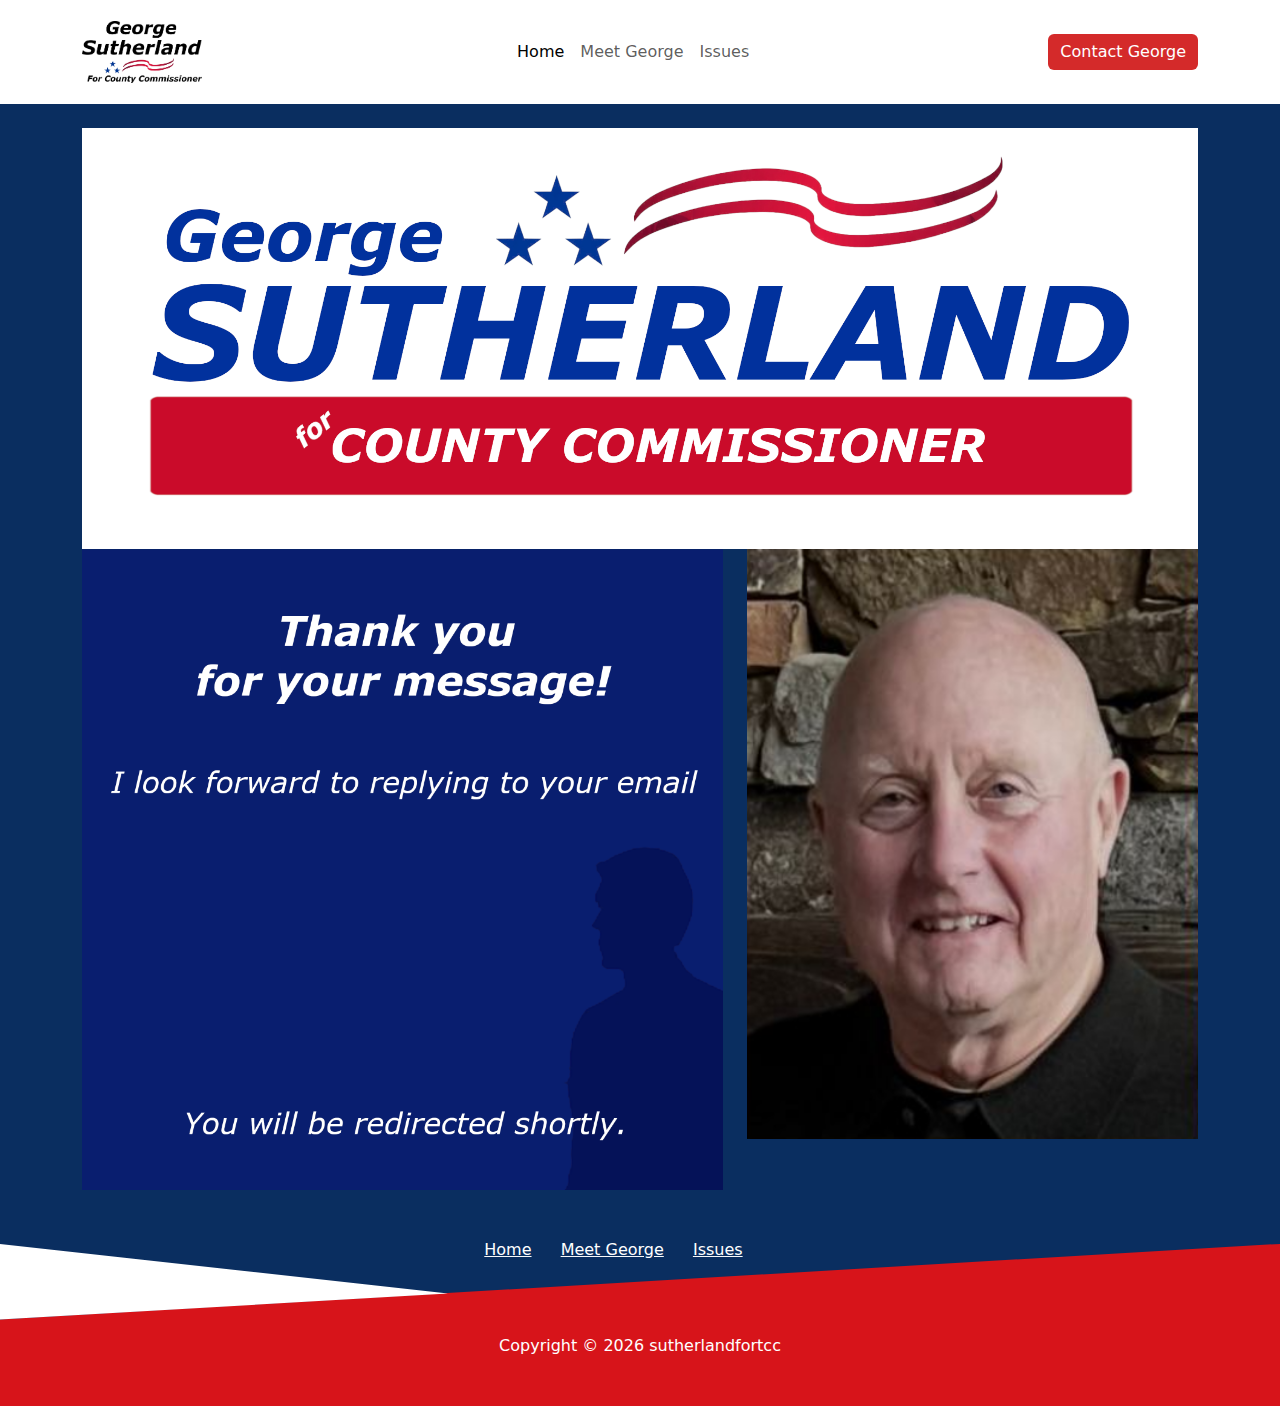
<file: thank-you.html>
<!DOCTYPE html>
<html data-bs-theme="light" lang="en" style="background: #ffffff;">

<head>
    <meta charset="utf-8">
    <meta name="viewport" content="width=device-width, initial-scale=1.0, shrink-to-fit=no">
    <title>Sutherland for County Commissioner</title>
    <link rel="canonical" href="https://sutherlandfortcc.com/thank-you.html">
    <meta property="og:url" content="https://sutherlandfortcc.com/thank-you.html">
    <link rel="icon" type="image/png" sizes="4039x4039" href="assets/img/Iconwhitebg.png">
    <link rel="icon" type="image/png" sizes="4039x4039" href="assets/img/Iconwhitebg.png" media="(prefers-color-scheme: dark)">
    <link rel="icon" type="image/png" sizes="4039x4039" href="assets/img/Iconwhitebg.png">
    <link rel="icon" type="image/png" sizes="4039x4039" href="assets/img/Iconwhitebg.png" media="(prefers-color-scheme: dark)">
    <link rel="icon" type="image/png" sizes="4039x4039" href="assets/img/Iconwhitebg.png">
    <link rel="icon" type="image/png" sizes="4039x4039" href="assets/img/Iconwhitebg.png">
    <link rel="icon" type="image/png" sizes="4039x4039" href="assets/img/Iconwhitebg.png">
    <link rel="stylesheet" href="assets/bootstrap/css/bootstrap.min.css">
    <link rel="stylesheet" href="assets/css/Navbar-Centered-Links-icons.css">
    <link rel="stylesheet" href="assets/css/styles.css">
<script id="dsq-count-scr" src="//sutherlandfortcc-com.disqus.com/count.js" async></script><meta http-equiv="refresh" content="3; url=/index.html">
</head>

<body style="background: rgb(10,46,96);">
    <nav class="navbar navbar-expand-md bg-body py-3">
        <div class="container"><a class="navbar-brand d-flex align-items-center" href="#"><img class="img-fluid" width="2737" height="1409" src="assets/img/newlogo.png" style="width: 120px;"></a><button data-bs-toggle="collapse" class="navbar-toggler" data-bs-target="#navcol-3"><span class="visually-hidden">Toggle navigation</span><span class="navbar-toggler-icon"></span></button>
            <div class="collapse navbar-collapse" id="navcol-3">
                <ul class="navbar-nav mx-auto">
                    <li class="nav-item"><a class="nav-link active" href="/index.html">Home</a></li>
                    <li class="nav-item"><a class="nav-link" href="/meet-george.html">Meet George</a></li>
                    <li class="nav-item"><a class="nav-link" href="/issues.html">Issues</a></li>
                    <li class="nav-item"></li>
                </ul><a class="btn btn-primary" role="button" style="background: #d42a2a;border-style: none;" href="contact-george.html" target="_parent">Contact George</a>
            </div>
        </div>
    </nav>
    <div class="container">
        <div class="row">
            <div class="col-md-12"><img class="img-fluid mt-4" width="2120" height="800" src="assets/img/geobanner.png"></div>
        </div>
    </div>
    <div class="container">
        <div class="row">
            <div class="col-md-7"><img class="img-fluid" width="2120" height="2120" src="assets/img/thankyoubanner.png"></div>
            <div class="col-md-5"><img class="img-fluid w-100" width="378" height="495" src="assets/img/geoimage.png"></div>
        </div>
    </div>
    <footer class="text-center position-relative overflow-hidden diagonal-footer">
        <div class="container position-relative py-5" style="z-index:10;">
            <ul class="list-inline mb-4">
                <li class="list-inline-item me-4 list-inline-item"><a class="link-light" href="/index.html">Home</a></li>
                <li class="list-inline-item me-4 list-inline-item"><a class="link-light" href="/meet-george.html">Meet George</a></li>
                <li class="list-inline-item me-4 list-inline-item"><a class="link-light" href="/issues.html">Issues</a></li>
                <li class="list-inline-item me-4 list-inline-item"></li>
            </ul>
            <ul class="list-inline mb-4">
                <li class="list-inline-item me-4 list-inline-item"><i class="fs-4 bi bi-facebook"></i></li>
                <li class="list-inline-item me-4 list-inline-item"><i class="fs-4 bi bi-twitter-x"></i></li>
                <li class="list-inline-item list-inline-item"><i class="fs-4 bi bi-instagram"></i></li>
            </ul>
            <p class="mb-0">Copyright © 2026 sutherlandfortcc</p>
        </div>
    </footer>
    <script src="assets/bootstrap/js/bootstrap.min.js"></script>
</body>

</html>
</file>
<file: assets/css/Navbar-Centered-Links-icons.css>
.bs-icon {
  --bs-icon-size: .75rem;
  display: flex;
  flex-shrink: 0;
  justify-content: center;
  align-items: center;
  font-size: var(--bs-icon-size);
  width: calc(var(--bs-icon-size) * 2);
  height: calc(var(--bs-icon-size) * 2);
  color: var(--bs-primary);
}

.bs-icon-xs {
  --bs-icon-size: 1rem;
  width: calc(var(--bs-icon-size) * 1.5);
  height: calc(var(--bs-icon-size) * 1.5);
}

.bs-icon-sm {
  --bs-icon-size: 1rem;
}

.bs-icon-md {
  --bs-icon-size: 1.5rem;
}

.bs-icon-lg {
  --bs-icon-size: 2rem;
}

.bs-icon-xl {
  --bs-icon-size: 2.5rem;
}

.bs-icon.bs-icon-primary {
  color: var(--bs-white);
  background: var(--bs-primary);
}

.bs-icon.bs-icon-primary-light {
  color: var(--bs-primary);
  background: rgba(var(--bs-primary-rgb), .2);
}

.bs-icon.bs-icon-semi-white {
  color: var(--bs-primary);
  background: rgba(255, 255, 255, .5);
}

.bs-icon.bs-icon-rounded {
  border-radius: .5rem;
}

.bs-icon.bs-icon-circle {
  border-radius: 50%;
}
</file>
<file: assets/css/styles.css>
.diagonal-footer {
  position: relative;
  min-height: 200px;
  overflow: hidden;
  background: #0a2e60;
  color: white;
}

/* Red bottom layer */

.diagonal-footer::before {
  content: "";
  position: absolute;
  inset: 0;
  background: #d7141a;
  z-index: 1;
  clip-path: polygon( 0 60%, 100% 25%, 100% 100%, 0 100% );
}

/* White triangle layer – middle left, between blue and red */

.diagonal-footer::after {
  content: "";
  position: absolute;
  inset: 0;
  background: white;
  z-index: 2;
  clip-path: polygon( 0% 0%, 0 60%, 35% 48%, 0 25% );
}

/* Content on top */

.diagonal-footer .container {
  position: relative;
  z-index: 10;
}

/* Styling for readability */

.diagonal-footer a, .diagonal-footer p {
  color: white !important;
}

.diagonal-footer .bi {
  fill: white;
}
</file>
